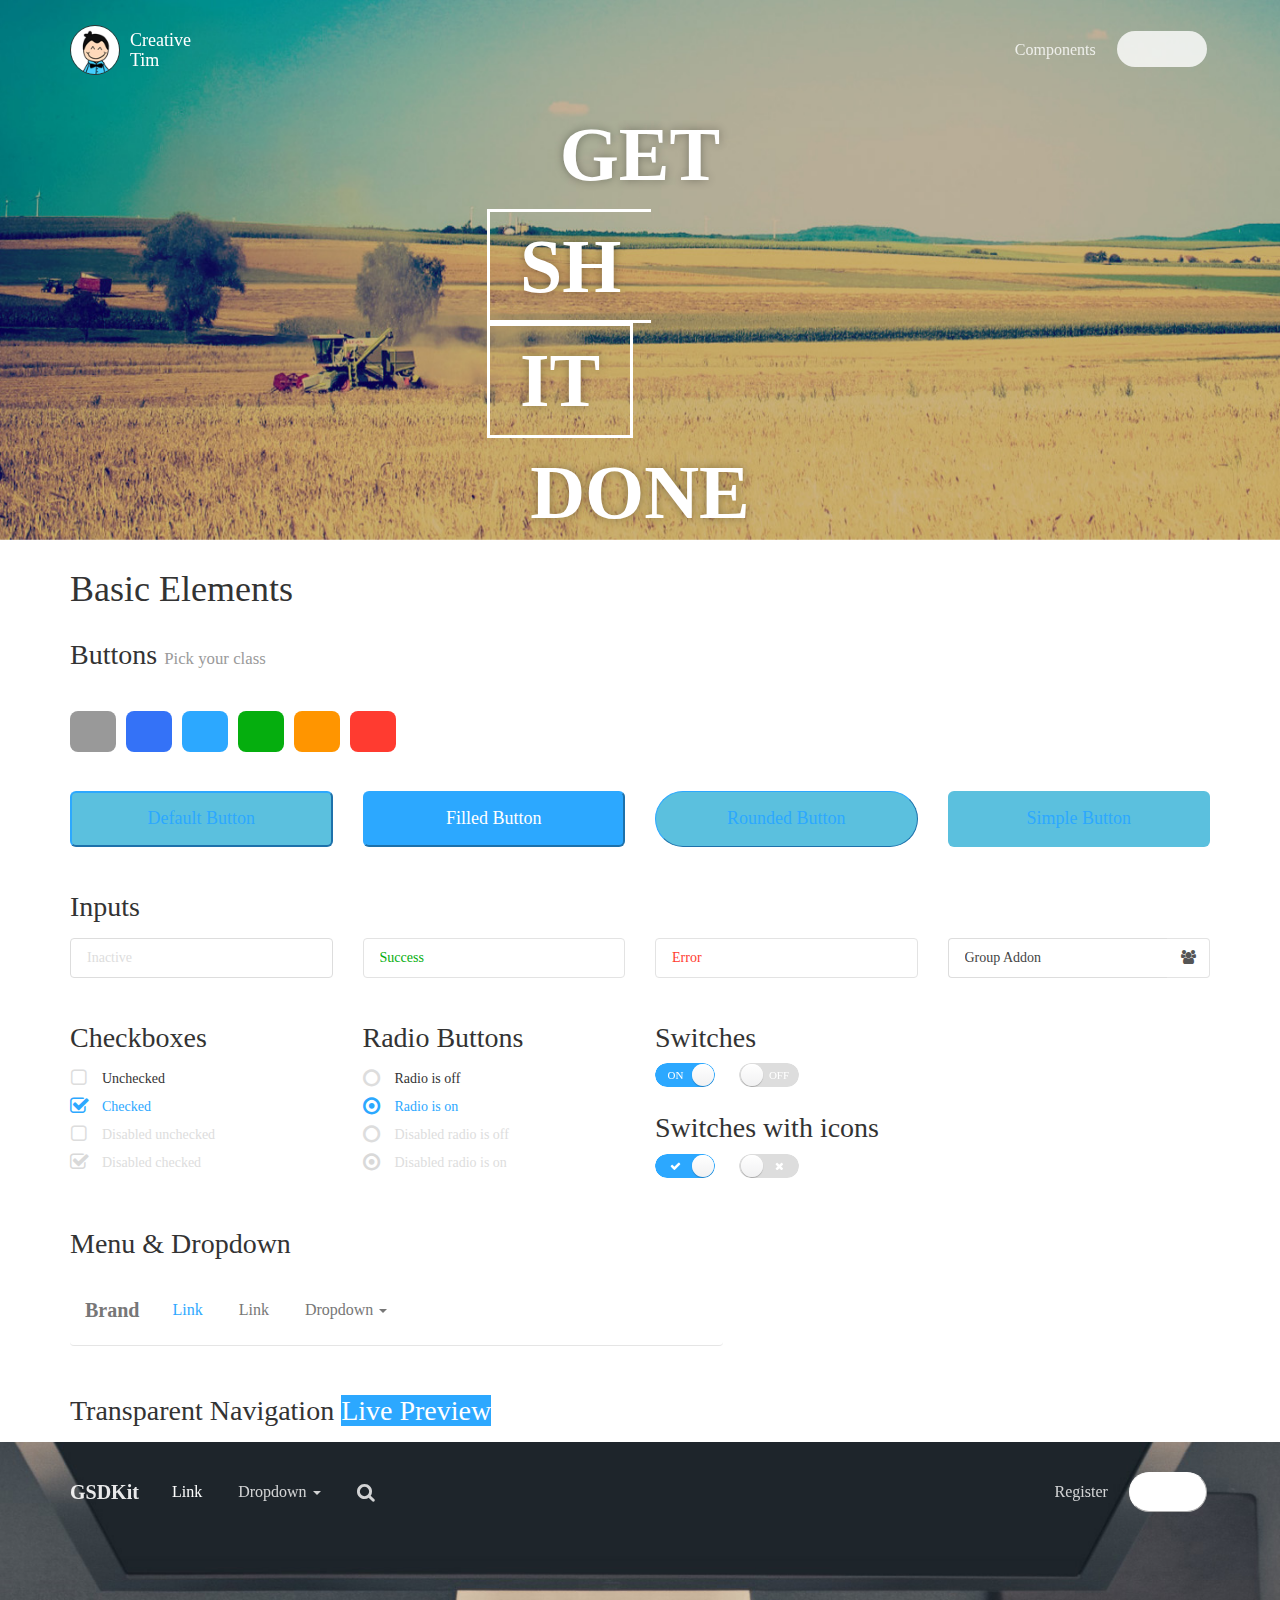
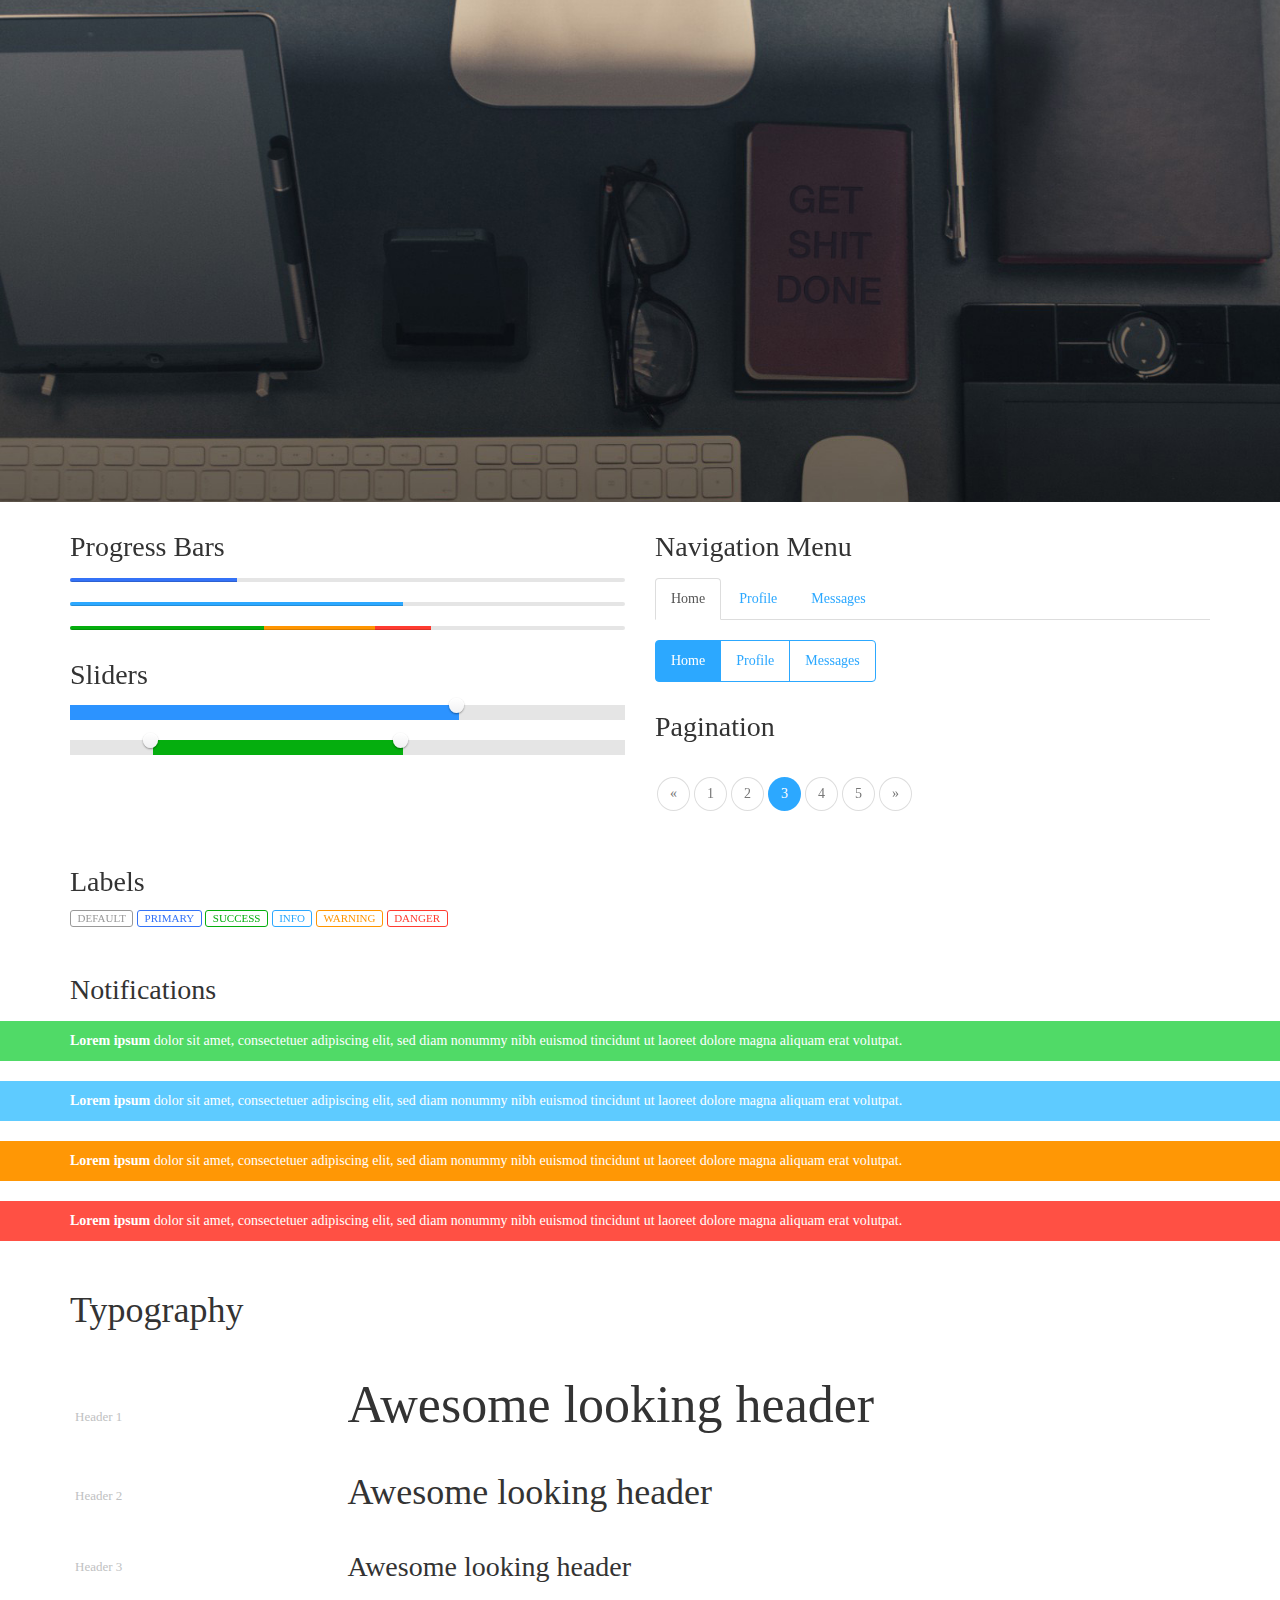
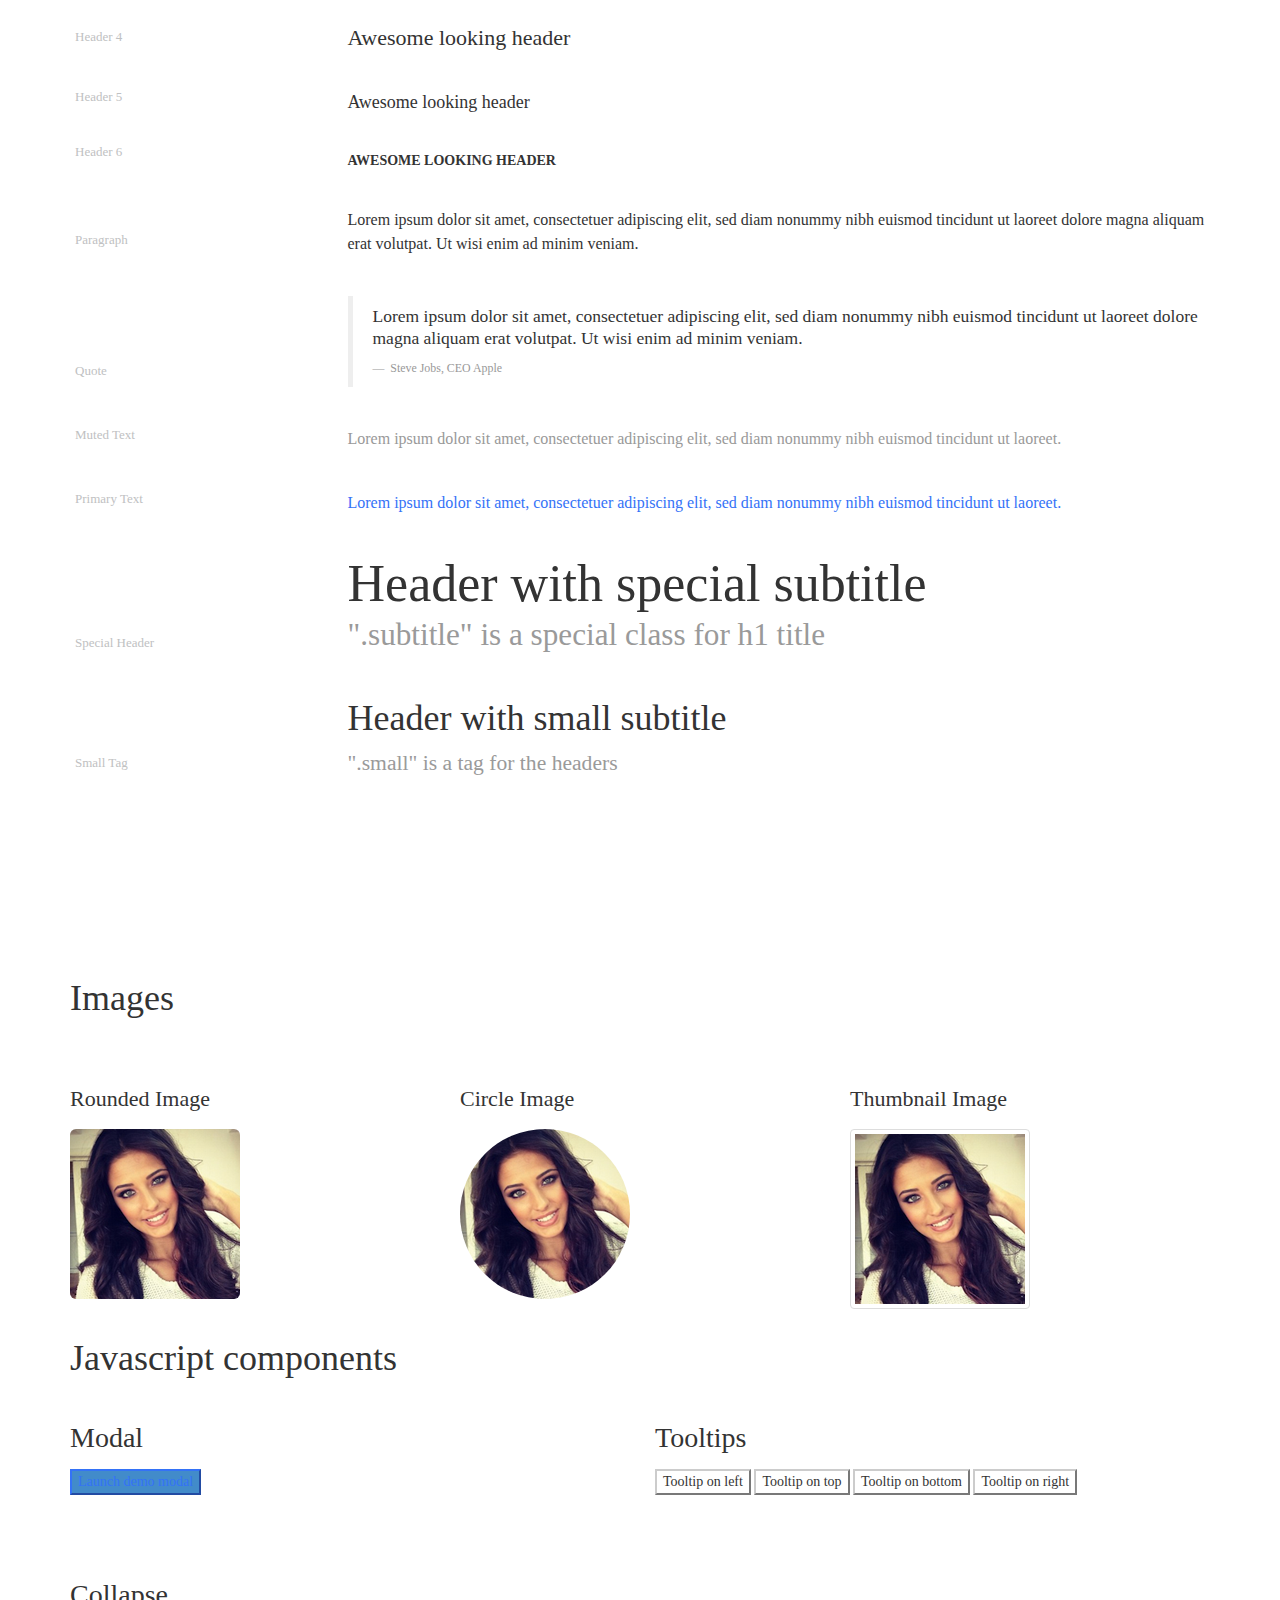
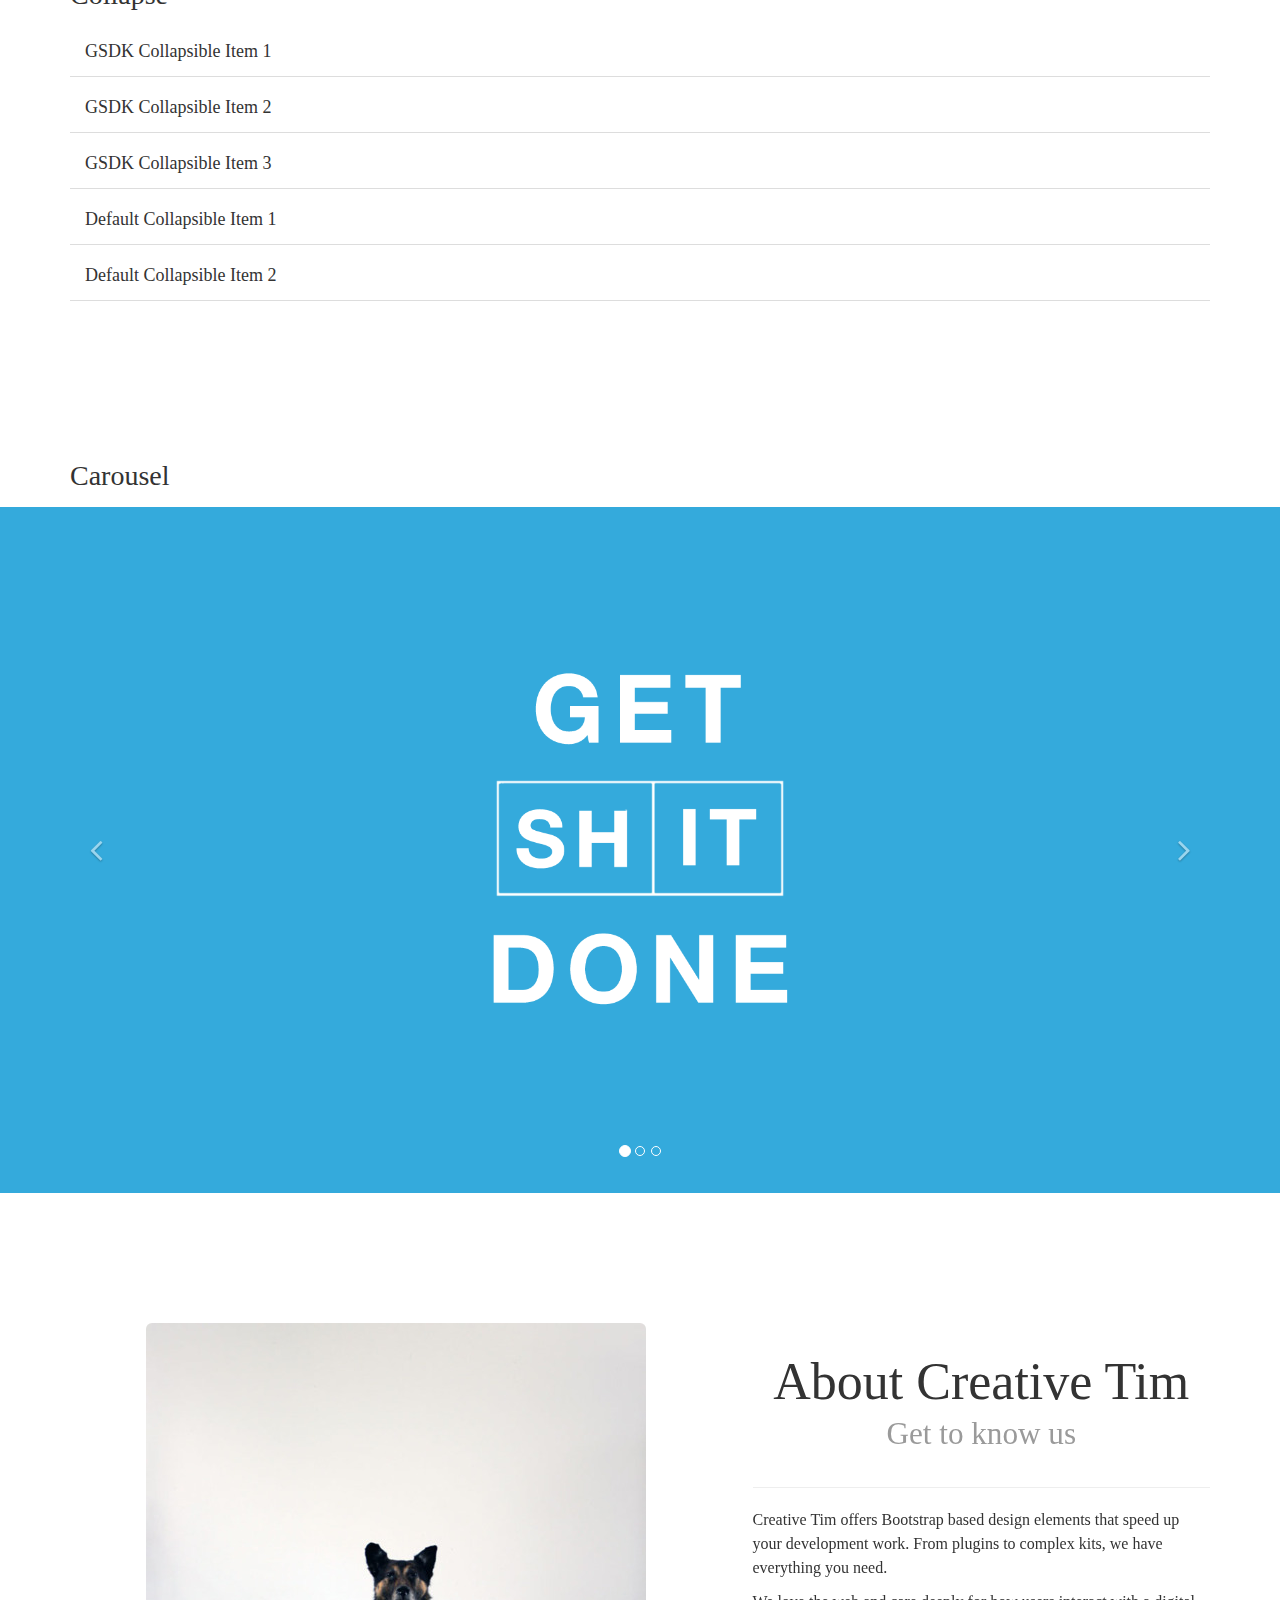
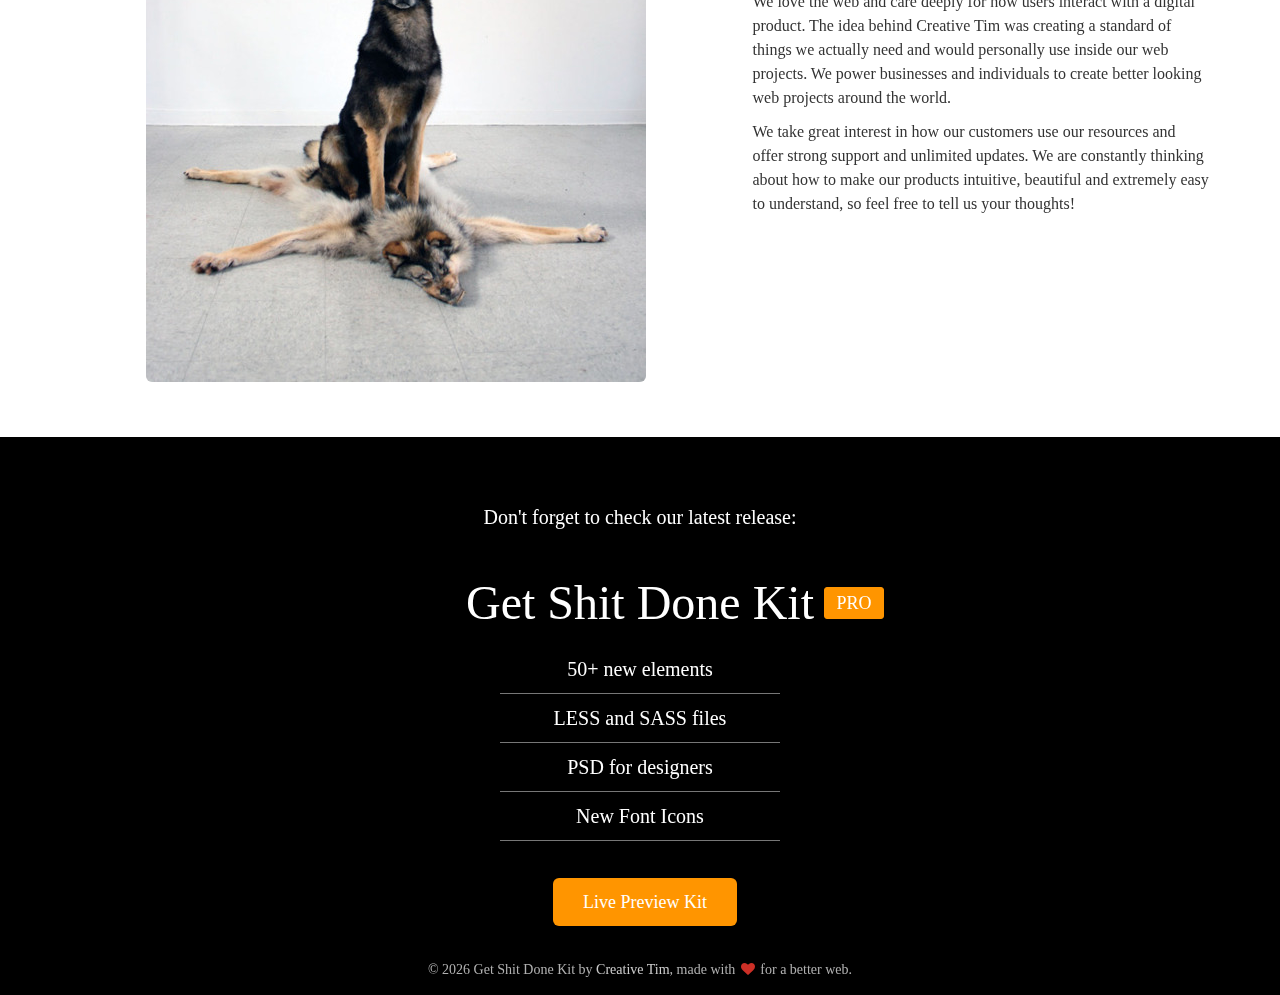
<file: library/index.html>
<!doctype html>
<html lang="en">
<head>
	<meta charset="utf-8" />
	<link rel="apple-touch-icon" sizes="76x76" href="assets/img/apple-icon.png">
	<link rel="icon" type="image/png" href="assets/img/favicon.png">	
	
	<meta http-equiv="X-UA-Compatible" content="IE=edge,chrome=1" />
	<title>Get Shit Done Kit by Creative Tim</title>

	<meta content='width=device-width, initial-scale=1.0, maximum-scale=1.0, user-scalable=0' name='viewport' />
    <meta name="viewport" content="width=device-width" />
	
    <link href="bootstrap3/css/bootstrap.css" rel="stylesheet" />
	<link href="assets/css/gsdk.css" rel="stylesheet" />  
    <link href="assets/css/demo.css" rel="stylesheet" /> 
    
    <!--     Font Awesome     -->
    <link href="bootstrap3/css/font-awesome.css" rel="stylesheet">
    <link href='http://fonts.googleapis.com/css?family=Grand+Hotel' rel='stylesheet' type='text/css'>
</head>
<body>
<div id="navbar-full">
    <div class="container">
        <nav class="navbar navbar-ct-blue navbar-transparent navbar-fixed-top" role="navigation">
          
          <div class="container">
            <!-- Brand and toggle get grouped for better mobile display -->
            <div class="navbar-header">
                <button type="button" class="navbar-toggle" data-toggle="collapse" data-target="#bs-example-navbar-collapse-1">
                    <span class="sr-only">Toggle navigation</span>
                    <span class="icon-bar"></span>
                    <span class="icon-bar"></span>
                    <span class="icon-bar"></span>
                </button>
                <a href="http://creative-tim.com">
                     <div class="logo-container">
                        <div class="logo">
                            <img src="assets/img/new_logo.png">
                        </div>
                        <div class="brand">
                            Creative Tim
                        </div>
                    </div>
                </a>
            </div>
        
            <!-- Collect the nav links, forms, and other content for toggling -->
            <div class="collapse navbar-collapse" id="bs-example-navbar-collapse-1">
              <ul class="nav navbar-nav navbar-right">
                    <li><a href="components.html">Components</a></li>
                    
                    <li><a href="http://www.creative-tim.com/product/get-shit-done-kit" class="btn btn-round btn-default">Download</a></li>
               </ul>
              
            </div><!-- /.navbar-collapse -->
          </div><!-- /.container-fluid -->
        </nav>
    </div><!--  end container-->
    
    <div class='blurred-container'>
        <div class="motto">
            <div>Get</div>
            <div class="border no-right-border">Sh</div><div class="border">it</div>
            <div>Done</div>
        </div>
        <div class="img-src" style="background-image: url('assets/img/cover_4.jpg')"></div>
        <div class='img-src blur' style="background-image: url('assets/img/cover_4_blur.jpg')"></div>
    </div>
    
</div>     
    


<div class="main">
    <div class="container tim-container">
       
        <div class="tim-title">
            <h2>Basic Elements</h2>
        </div>
        
        <div id="buttons">
                <div class="tim-title">
                    <h3>Buttons <small> Pick your class </small></h3>
                </div>
                
                <div class="row tim-row">
                    <div class="col-md-6">
                        <div class="pick-class">
                            <span class="pick-class-label label-default label-fill label-tooltip" data-toggle="tooltip" data-placement="top" title="Default" new-class="btn-default"> </span>
                            <span class="pick-class-label label-primary label-fill label-tooltip" data-toggle="tooltip" data-placement="top" title="Primary" new-class="btn-primary"> </span>
                            <span class="pick-class-label label-info label-fill label-tooltip" data-toggle="tooltip" data-placement="top" title="Info" new-class="btn-info"> </span>
                            <span class="pick-class-label label-success label-fill label-tooltip" data-toggle="tooltip" data-placement="top" title="Success" new-class="btn-success"> </span>
                            <span class="pick-class-label label-warning label-fill label-tooltip" data-toggle="tooltip" data-placement="top" title="Warning" new-class="btn-warning"> </span>
                            <span class="pick-class-label label-danger label-fill label-tooltip" data-toggle="tooltip" data-placement="top" title="Danger" new-class="btn-danger"> </span>
                        </div>
                    </div>
                </div>
                <div class="row tim-row" id="display-buttons" data-class="btn-info">
                    <div class="col-md-3 col-sm-6">
                        <button href="#fakelink" class="btn btn-block btn-lg btn-info">Default Button</button>
                    </div>
                    <div class="col-md-3 col-sm-6">
                        <button href="#fakelink" class="btn btn-block btn-lg btn-info btn-fill">Filled Button</button>
                    </div>
                    <div class="col-md-3 col-sm-6">
                        <button href="#fakelink" class="btn btn-block btn-lg btn-info btn-round">Rounded Button</button>
                    </div>
                    
                    <div class="col-md-3 col-sm-6">
                        <button href="#fakelink" class="btn btn-block btn-lg btn-info btn-simple">Simple Button</button>
                    </div>
                </div> <!-- end row -->               
        </div>
    <!-- end buttons div -->
    
        <div id="inputs">
            <div class="tim-title">
                <h3>Inputs</h3>
            </div>
            
             <div class="row">
                    <div class="col-sm-3">
                	<div class="form-group">
        	        	<input type="text" value="" placeholder="Inactive" class="form-control" />
                	</div>          
                </div>
                
                <div class="col-sm-3">
                  <div class="form-group has-success">
                    <input type="text" value="Success" class="form-control" />
                  </div>
                </div>
                
                <div class="col-sm-3">
                  <div class="form-group has-error has-feedback">
                    <input type="text" value="Error" class="form-control" />
                    <span class="glyphicon glyphicon-remove form-control-feedback"></span>
                  </div>
                </div>
    
                <div class="col-sm-3">
                	<div class="input-group">
                	<!-- 	   Since the css properties cannot check the previous sibling of an element and for the design consistency we recommend to use the "input-group-addon" after the "form-control" like in this example -->
                      <input type="text" value="Group Addon" class="form-control">
                      <span class="input-group-addon"><i class="fa fa-group"></i></span>
                    </div>       
                </div>
              </div> <!-- end row -->
            
            <div class="row">
                <div class="col-sm-3">
                    <div class="tim-title">
                        <h3>Checkboxes</h3>
                    </div>
                    
                      <label class="checkbox" for="checkbox1">
                        <input type="checkbox" value="" id="checkbox1" data-toggle="checkbox">
                        Unchecked
                      </label>
                      <label class="checkbox" for="checkbox2">
                        <input type="checkbox" value="" id="checkbox2" data-toggle="checkbox" checked>
                        Checked
                      </label>
                      <label class="checkbox" for="checkbox3">
                        <input type="checkbox" value="" id="checkbox3" data-toggle="checkbox" disabled>
                        Disabled unchecked
                      </label>
                      <label class="checkbox" for="checkbox4">
                        <input type="checkbox" value="" id="checkbox4" data-toggle="checkbox" disabled checked>
                        Disabled checked
                      </label>
                </div>
                
                <div class="col-sm-3">
                    <div class="tim-title">
                        <h3>Radio Buttons</h3>
                    </div>
                    
                       <label class="radio">
                        <input type="radio" name="optionsRadios" data-toggle="radio" id="optionsRadios1" value="option1">
                        <i></i>Radio is off
                      </label>
                      <label class="radio">
                        <input type="radio" name="optionsRadios" data-toggle="radio" id="optionsRadios2" value="option1" checked>
                        <i></i>Radio is on
                      </label>
            
                      <label class="radio">
                        <input type="radio" name="optionsRadiosDisabled" data-toggle="radio" id="optionsRadios3" value="option2" disabled>
                        <i></i>Disabled radio is off
                      </label>
                      <label class="radio">
                        <input type="radio" name="optionsRadiosDisabled" data-toggle="radio" id="optionsRadios4" value="option2" checked disabled>
                        <i></i>Disabled radio is on
                      </label>
                    
                </div>      
                
                <div class="col-sm-3">
                    <div class="tim-title">
                        <h3>Switches</h3>
                        <!--                    
                        
                        The colors for checkbox: ct-blue[default], ct-azure, ct-orange, ct-green, ct-red    
                        <input type="checkbox" checked data-toggle="switch" class="ct-red"/> 
                         
                         -->
                        <input type="checkbox" checked data-toggle="switch" class="ct-info"/>
                        <input type="checkbox" data-toggle="switch" />
                        <h3>Switches with icons</h3>
                        <div class="switch"
                          data-on-label="<i class='fa fa-check'></i>"
                          data-off-label="<i class='fa fa-times'></i>">
                          <input type="checkbox" checked/>
                        </div>
                        <div class="switch"
                          data-on-label="<i class='fa fa-check'></i>"
                          data-off-label="<i class='fa fa-times'></i>">
                          <input type="checkbox"/>
                        </div>
                    </div>
                </div> 
  
                <div class="col-sm-3">
                   
                </div>               
                    
            </div><!--  end row -->
    
        </div><!--  end inputs -->
        
        <div id="menu-dropdown">
            <div class="row">
                <div class="col-md-7">
                    <div class="tim-title">
                        <h3>Menu & Dropdown</h3>
                    </div>
                    
                    <div id="navbar">
                        <nav class="navbar navbar-default">
                          <div class="container-fluid">
                            <!-- Brand and toggle get grouped for better mobile display -->
                            <div class="navbar-header">
                              <button type="button" class="navbar-toggle" data-toggle="collapse" data-target="#bs-example-navbar-collapse-1">
                                <span class="sr-only">Toggle navigation</span>
                                <span class="icon-bar"></span>
                                <span class="icon-bar"></span>
                                <span class="icon-bar"></span>
                              </button>
                              <a class="navbar-brand" href="#gsdk">Brand</a>
                            </div>
                        
                            <!-- Collect the nav links, forms, and other content for toggling -->
                            <div class="collapse navbar-collapse" id="bs-example-navbar-collapse-1">
                              <ul class="nav navbar-nav">
                                <li class="active"><a href="#gsdk">Link</a></li>
                                <li><a href="#gsdk">Link</a></li>
                                <li class="dropdown">
                                  <a href="#gsdk" class="dropdown-toggle" data-toggle="dropdown">Dropdown <b class="caret"></b></a>
                                  <ul class="dropdown-menu">
                                    <li><a href="#gsdk">Action</a></li>
                                    <li><a href="#gsdk">Another action</a></li>
                                    <li><a href="#gsdk">Something else here</a></li>
                                    <li class="divider"></li>
                                    <li><a href="#gsdk">Separated link</a></li>
                                    <li class="divider"></li>
                                    <li><a href="#gsdk">One more separated link</a></li>
                                  </ul>
                                </li>
                              </ul>
                            </div><!-- /.navbar-collapse -->
                          </div><!-- /.container-fluid -->
                        </nav>
                    
                    </div><!--  end navbar -->
                    
                </div>
                
            </div> <!-- end row -->
        </div> <!-- end menu-dropdown -->
        <div class="tim-title">
        <h3>Transparent Navigation
             <a href="navbar-transparent.html" target="_blank" class="btn btn-info btn-fill">Live Preview</a>
        </h3>


    </div>
    </div>
</div>
 <div id="navbar-full">
    <div id="navbar">
    <div class="navigation-example">
         <nav class="navbar navbar-default navbar-transparent" role="navigation-demo">
          <div class="container">
            <!-- Brand and toggle get grouped for better mobile display -->
            <div class="navbar-header">
              <button type="button" class="navbar-toggle" data-toggle="collapse" data-target="#navigation-example-2">
                <span class="sr-only">Toggle navigation</span>
                <span class="icon-bar"></span>
                <span class="icon-bar"></span>
                <span class="icon-bar"></span>
              </button>
              <a class="navbar-brand" href="#gsdk">GSDKit</a>
            </div>
        
        <!-- Collect the nav links, forms, and other content for toggling -->
            <div class="collapse navbar-collapse" id="navigation-example-2">
              <ul class="nav navbar-nav">
                <li class="active"><a href="#gsdk">Link</a></li>
                <li class="dropdown">
                      <a href="#gsdk" class="dropdown-toggle" data-toggle="dropdown">Dropdown <b class="caret"></b></a>
                      <ul class="dropdown-menu">
                        <li><a href="#gsdk">Action</a></li>
                        <li><a href="#gsdk">Another action</a></li>
                        <li><a href="#gsdk">Something</a></li>
                        <li><a href="#gsdk">Another action</a></li>
                        <li><a href="#gsdk">Something</a></li>
                        <li class="divider"></li>
                        <li><a href="#gsdk">Separated link</a></li>
                      </ul>
                </li>
                <li>
                    <a href="javascript:void(0);" data-toggle="search" class="hidden-xs"><i class="fa fa-search"></i></a>
                </li>
              </ul>
               <form class="navbar-form navbar-left navbar-search-form" role="search">                  
                 <div class="form-group">
                      <input type="text" value="" class="form-control" placeholder="Search...">
                 </div> 
              </form>
              <ul class="nav navbar-nav navbar-right">
                    <li><a href="#gsdk">Register</a></li>
                    
                    <li><button href="#gsdk" class="btn btn-round btn-default">Sign in</button></li>
               </ul>
              
            </div><!-- /.navbar-collapse -->

          </div><!-- /.container-fluid -->
        </nav>        
            <div class="img-src" style="background-image: url('assets/img/bg.jpg')"></div>
        </div>
    </div><!--  end navbar -->

</div> <!-- end menu-dropdown -->

<div class="main">
    <div class="container tim-container">
         <div id="sliders-navigation">
            <div class="row">
                <div class="col-md-6 ">
                    <div class="tim-title">
                        <h3>Progress Bars</h3>
                    </div>
                    <div class="progress">
                      <div class="progress-bar" role="progressbar" aria-valuenow="60" aria-valuemin="0" aria-valuemax="100" style="width: 30%;">
                        <span class="sr-only">60% Complete</span>
                      </div>
                    </div>
                    <div class="progress">
                      <div class="progress-bar progress-bar-info" role="progressbar" aria-valuenow="60" aria-valuemin="0" aria-valuemax="100" style="width: 60%;">
                        <span class="sr-only">60% Complete</span>
                      </div>
                    </div>
                    <div class="progress">
                      <div class="progress-bar progress-bar-success" style="width: 35%">
                        <span class="sr-only">35% Complete (success)</span>
                      </div>
                      <div class="progress-bar progress-bar-warning" style="width: 20%">
                        <span class="sr-only">20% Complete (warning)</span>
                      </div>
                      <div class="progress-bar progress-bar-danger" style="width: 10%">
                        <span class="sr-only">10% Complete (danger)</span>
                      </div>
                    </div>
                    <div class="tim-title">
                        <h3>Sliders</h3>
                    </div>
                    <div id="slider-default" class="slider-info"></div>
                    <br>
                    <div id="slider-range" class="slider-success"></div>
                    
                </div>
                
                <div class="col-md-6">
                     <div class="tim-title">
                        <h3>Navigation Menu</h3>
                    </div>    
                    
                    <ul class="nav nav-tabs">
                      <li class="active"><a href="#Bla">Home</a></li>
                      <li><a href="#nice">Profile</a></li>
                      <li><a href="#best">Messages</a></li>
                      
                    </ul>
                    <br />
                    <ul class="nav nav-pills">
                     <!--  color-classes: "ct-blue", "ct-azure", "ct-orange", "ct-red", "ct-green"
                           special-classes: "no-border"        
                     -->
                      <li class="active"><a href="#gsdk">Home</a></li>
                      <li><a href="#gsdk"> Profile</a></li>
                      <li><a href="#gsdk">Messages</a></li>
                    </ul>
                    
                    <div class="tim-title">
                        <h3>Pagination</h3>
                    </div>  
                    <ul class="pagination"> 
                     <!--   color-classes: "ct-blue", "ct-azure", "ct-orange", "ct-red", "ct-green"
                            special-classes: "no-border"        
                     -->
                      <li><a href="#gsdk">&laquo;</a></li>
                      <li><a href="#gsdk">1</a></li>
                      <li><a href="#gsdk">2</a></li>
                      <li class="active"><a href="#gsdk">3</a></li>
                      <li><a href="#gsdk">4</a></li>
                      <li><a href="#gsdk">5</a></li>
                      <li><a href="#gsdk">&raquo;</a></li>
                    </ul>      
                </div>
            </div>
        </div><!--  end sliders-navigation -->
        
        
        <div id="labels-badges">
            <div class="row">
                <div class="col-md-6">
                    <div class="tim-title">
                        <h3>Labels</h3>
                        <span class="label label-default">Default</span>
                        <span class="label label-primary">Primary</span>
                        <span class="label label-success">Success</span>
                        <span class="label label-info">Info</span>
                        <span class="label label-warning">Warning</span>
                        <span class="label label-danger">Danger</span>
                    </div>
                </div>
                <div class="col-md-6">
                </div>
            </div> <!-- end row -->
        </div> <!-- end labels-badges -->
        <div class="tim-title">
            <h3>Notifications</h3>
        </div> 
    </div>
</div>

<div id="notifications">
<!--            De scris la tutorial sa bage in container  -->
    <div class="alert alert-success">
        <div class="container">
        <b>Lorem ipsum</b> dolor sit amet, consectetuer adipiscing elit, sed diam nonummy nibh euismod tincidunt ut laoreet dolore magna aliquam erat volutpat.
        </div>
    </div>
    <div class="alert alert-info">
        <div class="container">
        <b>Lorem ipsum</b> dolor sit amet, consectetuer adipiscing elit, sed diam nonummy nibh euismod tincidunt ut laoreet dolore magna aliquam erat volutpat.
        </div>
    </div>
    <div class="alert alert-warning">
         <div class="container">
             <b>Lorem ipsum</b> dolor sit amet, consectetuer adipiscing elit, sed diam nonummy nibh euismod tincidunt ut laoreet dolore magna aliquam erat volutpat.
        </div>
    </div>
    <div class="alert alert-danger">
         <div class="container">
             <b>Lorem ipsum</b> dolor sit amet, consectetuer adipiscing elit, sed diam nonummy nibh euismod tincidunt ut laoreet dolore magna aliquam erat volutpat.
        </div>
    </div>
    <div class="clearfix"></div>
</div><!--  end notifications -->    
        
<div class="main">
    <div class="container tim-container">
        <div class="tim-title">
            <h2>Typography</h2>
        </div>   
        <div id="typography">
            <div class="row">
                <div class="tim-typo">
                    <h1><span class="tim-note">Header 1</span>Awesome looking header </h1>
                </div>
                <div class="tim-typo">
                    <h2><span class="tim-note">Header 2</span>Awesome looking header</h2>
                </div>
                <div class="tim-typo">
                    <h3><span class="tim-note">Header 3</span>Awesome looking header</h3>
                </div>
                <div class="tim-typo">
                    <h4><span class="tim-note">Header 4</span>Awesome looking header</h4>
                </div>
                <div class="tim-typo">
                    <h5><span class="tim-note">Header 5</span>Awesome looking header</h5>
                </div>
                 <div class="tim-typo">
                    <h6><span class="tim-note">Header 6</span>Awesome looking header</h6>
                </div>
                <div class="tim-typo">
                    <p><span class="tim-note">Paragraph</span>            Lorem ipsum dolor sit amet, consectetuer adipiscing elit, sed diam nonummy nibh euismod tincidunt ut laoreet dolore magna aliquam erat volutpat. Ut wisi enim ad minim veniam.</p>
                </div>
                <div class="tim-typo">
                    <span class="tim-note">Quote</span>      
                    <blockquote> 
                     <p>
                     Lorem ipsum dolor sit amet, consectetuer adipiscing elit, sed diam nonummy nibh euismod tincidunt ut laoreet dolore magna aliquam erat volutpat. Ut wisi enim ad minim veniam.
                     </p>
                     <small>
                     Steve Jobs, CEO Apple
                     </small>
                    </blockquote>
                </div>
                
                <div class="tim-typo">
                    <span class="tim-note">Muted Text</span>
                    <p class="text-muted">            
                    Lorem ipsum dolor sit amet, consectetuer adipiscing elit, sed diam nonummy nibh euismod tincidunt ut laoreet.
                    </p>
                </div> 
                <div class="tim-typo">
                    <!-- 
                    
                     there are also "text-info", "text-success", "text-warning", "text-warning" clases for the text 
                     
                     -->
                    <span class="tim-note">Primary Text</span>
                    <p class="text-primary">            
                    Lorem ipsum dolor sit amet, consectetuer adipiscing elit, sed diam nonummy nibh euismod tincidunt ut laoreet.
                    </p>
                </div> 
                <div class="tim-typo">
                    <h1><span class="tim-note">Special Header</span>Header with special subtitle <small class="subtitle">".subtitle" is a special class for h1 title</small> </h1>
                </div>
                <div class="tim-typo">
                    <h2><span class="tim-note">Small Tag</span>Header with small subtitle <br><small>".small" is a tag for the headers</small> </h2>
                </div>                                  
            </div>
        </div> 
        <!--   end typography -->
        <div class="space"></div>
        <div id="images">
             <div class="tim-title">
                <h2>Images</h2>
            </div>
            <br>
            <div class="row">
                <div class="col-md-4 col-sm-6">
                    <h4>Rounded Image</h4>
                    <img src="assets/img/mockup.png" alt="Rounded Image" class="img-rounded">
                    
                </div>
                <div class="col-md-4 col-sm-6">
                    <h4>Circle Image</h4>
                    <img src="assets/img/mockup.png" alt="Circle Image" class="img-circle">
                   
                </div>
                <div class="col-md-4 col-sm-6">
                    <h4>Thumbnail Image</h4>
                    <img src="assets/img/mockup.png" alt="Thumbnail Image" class="img-thumbnail">
                    
                </div>
            </div>
            <div class="row">
            
            </div>
        </div>  
    <!--   end images -->
        
        <div class="tim-title">
            <h2>Javascript components</h2>
        </div>
        
        <div class="row">
            <div class="col-md-6">
                <div class="tim-title">
                    <h3>Modal</h3>
                </div>
                
                <!-- Button trigger modal -->
                <button class="btn btn-primary" data-toggle="modal" data-target="#myModal">
                  Launch demo modal
                </button>
                
                <!-- Modal -->
                <div class="modal fade" id="myModal" tabindex="-1" role="dialog" aria-labelledby="myModalLabel" aria-hidden="true">
                  <div class="modal-dialog">
                    <div class="modal-content">
                      <div class="modal-header">
                        <button type="button" class="close" data-dismiss="modal" aria-hidden="true">&times;</button>
                        <h4 class="modal-title" id="myModalLabel">Modal title</h4>
                      </div>
                      <div class="modal-body">
                        ...
                      </div>
                      <div class="modal-footer">
                        <button type="button" class="btn btn-default btn-simple" data-dismiss="modal">Close</button>
                        <div class="divider"></div>
                        <button type="button" class="btn btn-info btn-simple">Save</button>
                      </div>
                    </div>
                  </div>
                </div>
                
                
            </div>
            
         <!--    end modal -->
            
            <div class="col-md-6">
                <div id="tooltips">
                    <div class="tim-title">
                        <h3>Tooltips</h3>
                    </div>
                    <button type="button" class="btn btn-default btn-tooltip" data-toggle="tooltip" data-placement="left" title="Tooltip on left">Tooltip on left</button>
        
        <button type="button" class="btn btn-default btn-tooltip" data-toggle="tooltip" data-placement="top" title="Tooltip on top">Tooltip on top</button>
        
        <button type="button" class="btn btn-default btn-tooltip" data-toggle="tooltip" data-placement="bottom" title="Tooltip on bottom">Tooltip on bottom</button>
        
        <button type="button" class="btn btn-default btn-tooltip" data-toggle="tooltip" data-placement="right" title="Tooltip on right">Tooltip on right</button>
                </div>
            </div>
            <div class="clearfix"></div><br><br>
        <!--     end tooltips -->
            
        </div><!--  end row -->
    
        <div class="tim-title">
            <h3>Collapse</h3>
        </div>
        <div id="acordeon">
            
            <div class="panel-group" id="accordion">
              <div class="panel panel-default">
                <div class="panel-heading">
                  <h4 class="panel-title">
                    <a data-target="#collapseOne" href="#collapseOne" data-toggle="gsdk-collapse">
                      GSDK Collapsible Item 1
                    </a>
                  </h4>
                </div>
                <div id="collapseOne" class="panel-collapse collapse">
                  <div class="panel-body">
                    Anim pariatur cliche reprehenderit, enim eiusmod high life accusamus terry richardson ad squid. 3 wolf moon officia aute, non cupidatat skateboard dolor brunch. Food truck quinoa nesciunt laborum eiusmod. Brunch 3 wolf moon tempor, sunt aliqua put a bird on it squid single-origin coffee nulla assumenda shoreditch et. Nihil anim keffiyeh helvetica, craft beer labore wes anderson cred nesciunt sapiente ea proident. Ad vegan excepteur butcher vice lomo. Leggings occaecat craft beer farm-to-table, raw denim aesthetic synth nesciunt you probably haven't heard of them accusamus labore sustainable VHS.
                  </div>
                </div>
              </div>
              <div class="panel panel-default">
                <div class="panel-heading">
                  <h4 class="panel-title">
                    <a data-target="#collapseTwo" href="#collapseTwo" data-toggle="gsdk-collapse">
                      GSDK Collapsible Item 2
                    </a>
                  </h4>
                </div>
                <div id="collapseTwo" class="panel-collapse collapse">
                  <div class="panel-body">
                    Anim pariatur cliche reprehenderit, enim eiusmod high life accusamus terry richardson ad squid. 3 wolf moon officia aute, non cupidatat skateboard dolor brunch. Food truck quinoa nesciunt laborum eiusmod. Brunch 3 wolf moon tempor, sunt aliqua put a bird on it squid single-origin coffee nulla assumenda shoreditch et. Nihil anim keffiyeh helvetica, craft beer labore wes anderson cred nesciunt sapiente ea proident. Ad vegan excepteur butcher vice lomo. Leggings occaecat craft beer farm-to-table, raw denim aesthetic synth nesciunt you probably haven't heard of them accusamus labore sustainable VHS.
                  </div>
                </div>
              </div>
              <div class="panel panel-default">
                <div class="panel-heading">
                  <h4 class="panel-title">
                    <a data-target="#collapseThree" href="#collapseTwo" data-toggle="gsdk-collapse">
                      GSDK Collapsible Item 3
                    </a>
                  </h4>
                </div>
                <div id="collapseThree" class="panel-collapse collapse">
                  <div class="panel-body">
                    Anim pariatur cliche reprehenderit, enim eiusmod high life accusamus terry richardson ad squid. 3 wolf moon officia aute, non cupidatat skateboard dolor brunch. Food truck quinoa nesciunt laborum eiusmod. Brunch 3 wolf moon tempor, sunt aliqua put a bird on it squid single-origin coffee nulla assumenda shoreditch et. Nihil anim keffiyeh helvetica, craft beer labore wes anderson cred nesciunt sapiente ea proident. Ad vegan excepteur butcher vice lomo. Leggings occaecat craft beer farm-to-table, raw denim aesthetic synth nesciunt you probably haven't heard of them accusamus labore sustainable VHS.
                  </div>
                </div>
              </div>
              <div class="panel panel-default">
                <div class="panel-heading">
                  <h4 class="panel-title">
                    <a data-toggle="collapse" href="#collapseFour">
                      Default Collapsible Item 1
                    </a>
                  </h4>
                </div>
                <div id="collapseFour" class="panel-collapse collapse">
                  <div class="panel-body">
                    Anim pariatur cliche reprehenderit, enim eiusmod high life accusamus terry richardson ad squid. 3 wolf moon officia aute, non cupidatat skateboard dolor brunch. Food truck quinoa nesciunt laborum eiusmod. Brunch 3 wolf moon tempor, sunt aliqua put a bird on it squid single-origin coffee nulla assumenda shoreditch et. Nihil anim keffiyeh helvetica, craft beer labore wes anderson cred nesciunt sapiente ea proident. Ad vegan excepteur butcher vice lomo. Leggings occaecat craft beer farm-to-table, raw denim aesthetic synth nesciunt you probably haven't heard of them accusamus labore sustainable VHS.
                  </div>
                </div>
              </div>
              <div class="panel panel-default">
                <div class="panel-heading">
                  <h4 class="panel-title">
                    <a data-toggle="collapse" href="#collapseFive">
                      Default Collapsible Item 2
                    </a>
                  </h4>
                </div>
                <div id="collapseFive" class="panel-collapse collapse">
                  <div class="panel-body">
                    Anim pariatur cliche reprehenderit, enim eiusmod high life accusamus terry richardson ad squid. 3 wolf moon officia aute, non cupidatat skateboard dolor brunch. Food truck quinoa nesciunt laborum eiusmod. Brunch 3 wolf moon tempor, sunt aliqua put a bird on it squid single-origin coffee nulla assumenda shoreditch et. Nihil anim keffiyeh helvetica, craft beer labore wes anderson cred nesciunt sapiente ea proident. Ad vegan excepteur butcher vice lomo. Leggings occaecat craft beer farm-to-table, raw denim aesthetic synth nesciunt you probably haven't heard of them accusamus labore sustainable VHS.
                  </div>
                </div>
              </div>
            </div>
            
        </div><!--  end acordeon -->
        
        <div class="space"></div>
        <div class="tim-title">
            <h3>Carousel</h3>
        </div>
    </div>
</div>
<div id="carousel">
    <!--    
            IMPORTANT - This carousel can have a special class for a smooth transition "gsdk-transition". Since javascript cannot be overwritten, if you want to use it, you can use the bootstrap.js or bootstrap.min.js from the GSDKit or you can open your bootstrap.js file, search for "emulateTransitionEnd(600)" and change it with "emulateTransitionEnd(1200)"     
            
    -->
    <div id="carousel-example-generic" class="carousel slide" data-ride="carousel">
      <!-- Indicators -->
      <ol class="carousel-indicators">
        <li data-target="#carousel-example-generic" data-slide-to="0" class="active"></li>
        <li data-target="#carousel-example-generic" data-slide-to="1"></li>
        <li data-target="#carousel-example-generic" data-slide-to="2"></li>
      </ol>
    
      <!-- Wrapper for slides -->
      <div class="carousel-inner">
        <div class="item active">
          <img src="assets/img/carousel_blue.png" alt="Awesome Image">
        </div>
        <div class="item">
          <img src="assets/img/carousel_green.png" alt="Awesome Image">
        </div>
        <div class="item">
          <img src="assets/img/carousel_red.png" alt="Awesome Image">
        </div>
      </div>
    
      <!-- Controls -->
      <a class="left carousel-control" href="#carousel-example-generic" data-slide="prev">
        <span class="fa fa-angle-left"></span>
      </a>
      <a class="right carousel-control" href="#carousel-example-generic" data-slide="next">
        <span class="fa fa-angle-right"></span>
      </a>
    </div>
</div> <!-- end carousel -->
<div class="main">
    <div class="container tim-container">
        <div id="extras">
            <div class="space"></div>
            <div class="row">
                <div class="col-md-7 col-md-offset-0 col-sm-10 col-sm-offset-1">
                    <div class="text-center">
                        <img src="assets/img/dulau.jpg" alt="Rounded Image" class="img-rounded img-responsive img-dog">
                    </div>
                </div>
                <div class="col-md-5 col-sm-12">
                                <h1 class="text-center">About Creative Tim
                                
                                <small class="subtitle">Get to know us</small></h1>
                                <hr>
                                <p>
                                Creative Tim offers Bootstrap based design elements that speed up your development work. From plugins to complex kits, we have everything you need. 
                                </p>
                                <p>
                                    We love the web and care deeply for how users interact with a digital product. The idea behind Creative Tim was creating a standard of things we actually need and would personally use inside our web projects. We power businesses and individuals to create better looking web projects around the world.
                                </p>
                                <p>
                                We take great interest in how our customers use our resources and offer strong support and unlimited updates. We are constantly thinking about how to make our products intuitive, beautiful and extremely easy to understand, so feel free to tell us your thoughts!                                   
                                </p>

                </div>
            </div>
        </div>
    <!--     end extras -->    
    </div>
<!-- end container -->
<div class="space-30"></div>
</div>


<!-- end main -->

<div class="parallax-pro">
    <div class="img-src" style="background-image: url('http://get-shit-done-pro.herokuapp.com/assets/img/bg6.jpg');"></div>
    <div class="container">
        <div class="row">
            <div class="col-md-12 text-center">
                <h1>
                    <small>
                       Don't forget to check our latest release:<a>
                    </small>
                </h1>
            </div>
            <div class="col-md-6 col-md-offset-3 col-md-12 text-center">
                <h1 class="hello text-center">
                   <a href="http://gsdk.creative-tim.com">Get Shit Done Kit <span class="label label-warning"> Pro</span></a>
                   <small>
                    <ul class="list-unstyled">
                        <li>50+ new elements</li>
                        <li>LESS and SASS files</li>
                        <li>PSD for designers</li>
                        <li>New Font Icons </li>
                    </ul>
                    </small>
                </h1>
                 <div class="actions">
                     <a class="btn btn-lg btn-warning btn-fill" href="http://gsdk.creative-tim.com/?ref=get-shit-done">Live Preview Kit</a>
                </div>
            </div>
        </div>
        <div class="space-30"></div>
        <div class="row">
             <div class="col-md-12 text-center">
                <div class="credits">
                    &copy; <script>document.write(new Date().getFullYear())</script> Get Shit Done Kit by <a href="http://creative-tim.com"> Creative Tim</a>, made with <i class="fa fa-heart heart" alt="love"></i> for a better web.
                </div>
            </div>
        </div>
    </div>

</div>

</body>

    <script src="jquery/jquery-1.10.2.js" type="text/javascript"></script>
	<script src="assets/js/jquery-ui-1.10.4.custom.min.js" type="text/javascript"></script>

	<script src="bootstrap3/js/bootstrap.js" type="text/javascript"></script>
	<script src="assets/js/gsdk-checkbox.js"></script>
	<script src="assets/js/gsdk-radio.js"></script>
	<script src="assets/js/gsdk-bootstrapswitch.js"></script>
	<script src="assets/js/get-shit-done.js"></script>
    <script src="assets/js/custom.js"></script>

<script type="text/javascript">
         
    $('.btn-tooltip').tooltip();
    $('.label-tooltip').tooltip();
    $('.pick-class-label').click(function(){
        var new_class = $(this).attr('new-class');  
        var old_class = $('#display-buttons').attr('data-class');
        var display_div = $('#display-buttons');
        if(display_div.length) {
        var display_buttons = display_div.find('.btn');
        display_buttons.removeClass(old_class);
        display_buttons.addClass(new_class);
        display_div.attr('data-class', new_class);
        }
    });
    $( "#slider-range" ).slider({
		range: true,
		min: 0,
		max: 500,
		values: [ 75, 300 ],
	});
	$( "#slider-default" ).slider({
			value: 70,
			orientation: "horizontal",
			range: "min",
			animate: true
	});
	$('.carousel').carousel({
      interval: 4000
    });
      
    
</script>
</html>
</file>
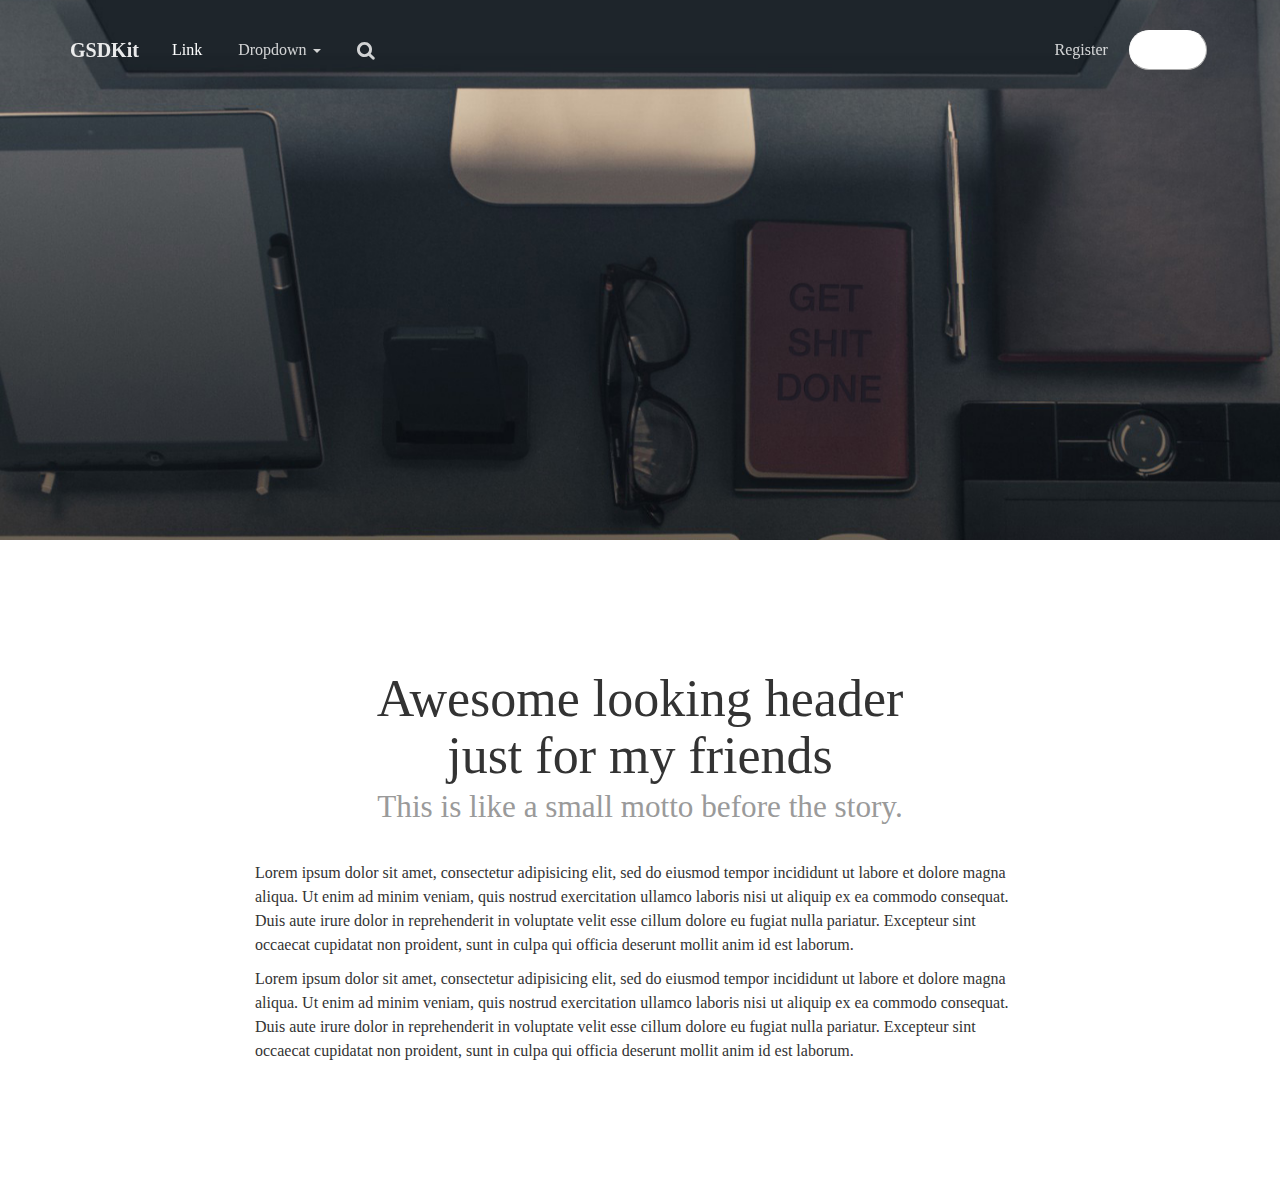
<file: library/navbar-transparent.html>
<!doctype html>
<html lang="en">
<head>
	<meta charset="utf-8" />
	<link rel="apple-touch-icon" sizes="76x76" href="assets/img/apple-icon.png">
	<link rel="icon" type="image/png" href="assets/img/favicon.png">	
	
	<meta http-equiv="X-UA-Compatible" content="IE=edge,chrome=1" />
	<title>Get Shit Done Kit by Creative Tim</title>

	<meta content='width=device-width, initial-scale=1.0, maximum-scale=1.0, user-scalable=0' name='viewport' />
    <meta name="viewport" content="width=device-width" />
	
    <link href="bootstrap3/css/bootstrap.css" rel="stylesheet" />
    <link href="bootstrap3/css/font-awesome.css" rel="stylesheet" />
    
	<link href="assets/css/gsdk.css" rel="stylesheet" />   
    <link href="assets/css/demo.css" rel="stylesheet" /> 

    <!--     Font Awesome     -->
    <link href="http://netdna.bootstrapcdn.com/font-awesome/4.0.3/css/font-awesome.css" rel="stylesheet">
    <link href='http://fonts.googleapis.com/css?family=Grand+Hotel' rel='stylesheet' type='text/css'>
  
</head>

<body>
 <div id="navbar-full">
    <div id="navbar">
    <!--    
        navbar-default can be changed with navbar-ct-blue navbar-ct-azzure navbar-ct-red navbar-ct-green navbar-ct-orange  
        -->
        <nav class="navbar navbar-ct-blue navbar-transparent navbar-fixed-top" role="navigation">
          <div class="alert alert-success hidden">
            <div class="container">
                <b>Lorem ipsum</b> dolor sit amet, consectetuer adipiscing elit, sed diam nonummy nibh euismod tincidunt ut laoreet dolore magna aliquam erat volutpat.
            </div>
          </div>
          
          <div class="container">
            <!-- Brand and toggle get grouped for better mobile display -->
            <div class="navbar-header">
              <button type="button" class="navbar-toggle" data-toggle="collapse" data-target="#bs-example-navbar-collapse-1">
                <span class="sr-only">Toggle navigation</span>
                <span class="icon-bar"></span>
                <span class="icon-bar"></span>
                <span class="icon-bar"></span>
              </button>
              <a class="navbar-brand" href="#gsdk">GSDKit</a>
            </div>
        
            <!-- Collect the nav links, forms, and other content for toggling -->
            <div class="collapse navbar-collapse" id="bs-example-navbar-collapse-1">
              <ul class="nav navbar-nav">
                <li class="active"><a href="#gsdk">Link</a></li>
                <li class="dropdown">
                      <a href="#gsdk" class="dropdown-toggle" data-toggle="dropdown">Dropdown <b class="caret"></b></a>
                      <ul class="dropdown-menu">
                        <li><a href="#gsdk">Action</a></li>
                        <li><a href="#gsdk">Another action</a></li>
                        <li><a href="#gsdk">Something</a></li>
                        <li><a href="#gsdk">Another action</a></li>
                        <li><a href="#gsdk">Something</a></li>
                        <li class="divider"></li>
                        <li><a href="#gsdk">Separated link</a></li>
                      </ul>
                </li>
                <li>
                    <a href="javascript:void(0);" data-toggle="search" class="hidden-xs"><i class="fa fa-search"></i></a>
                </li>
              </ul>
               <form class="navbar-form navbar-left navbar-search-form" role="search">                  
                 <div class="form-group">
                      <input type="text" value="" class="form-control" placeholder="Search...">
                 </div> 
              </form>
              <ul class="nav navbar-nav navbar-right">
                    <li><a href="#gsdk">Register</a></li>
                    
                    <li><button href="#gsdk" class="btn btn-round btn-default">Sign in</button></li>
               </ul>
              
            </div><!-- /.navbar-collapse -->
          </div><!-- /.container-fluid -->
        </nav>
        <div class="blurred-container">
            <div class="img-src" style="background-image: url('assets/img/bg.jpg')"></div>
        </div>
    </div><!--  end navbar -->

</div> <!-- end menu-dropdown -->

<div class="main">
    <div class="container tim-container" style="max-width:800px; padding-top:100px">
       <h1 class="text-center">Awesome looking header <br> just for my friends<small class="subtitle">This is like a small motto before the story.</small></h1>
       <p>Lorem ipsum dolor sit amet, consectetur adipisicing elit, sed do eiusmod tempor incididunt ut labore et dolore magna aliqua. Ut enim ad minim veniam, quis nostrud exercitation ullamco laboris nisi ut aliquip ex ea commodo consequat. Duis aute irure dolor in reprehenderit in voluptate velit esse cillum dolore eu fugiat nulla pariatur. Excepteur sint occaecat cupidatat non proident, sunt in culpa qui officia deserunt mollit anim id est laborum.</p>
       <p>Lorem ipsum dolor sit amet, consectetur adipisicing elit, sed do eiusmod tempor incididunt ut labore et dolore magna aliqua. Ut enim ad minim veniam, quis nostrud exercitation ullamco laboris nisi ut aliquip ex ea commodo consequat. Duis aute irure dolor in reprehenderit in voluptate velit esse cillum dolore eu fugiat nulla pariatur. Excepteur sint occaecat cupidatat non proident, sunt in culpa qui officia deserunt mollit anim id est laborum.</p>      
           <!--     end extras -->        
    </div>
    <div class="space"></div>
<!-- end container -->
</div>
<!-- end main -->

</body>

    <script src="jquery/jquery-1.10.2.js" type="text/javascript"></script>
	<script src="assets/js/jquery-ui-1.10.4.custom.min.js" type="text/javascript"></script>

	<script src="bootstrap3/js/bootstrap.js" type="text/javascript"></script>
	<script src="assets/js/gsdk-checkbox.js"></script>
	<script src="assets/js/gsdk-radio.js"></script>
	<script src="assets/js/gsdk-bootstrapswitch.js"></script>
	<script src="assets/js/get-shit-done.js"></script>
	
    <script src="assets/js/custom.js"></script>

</html>
</file>
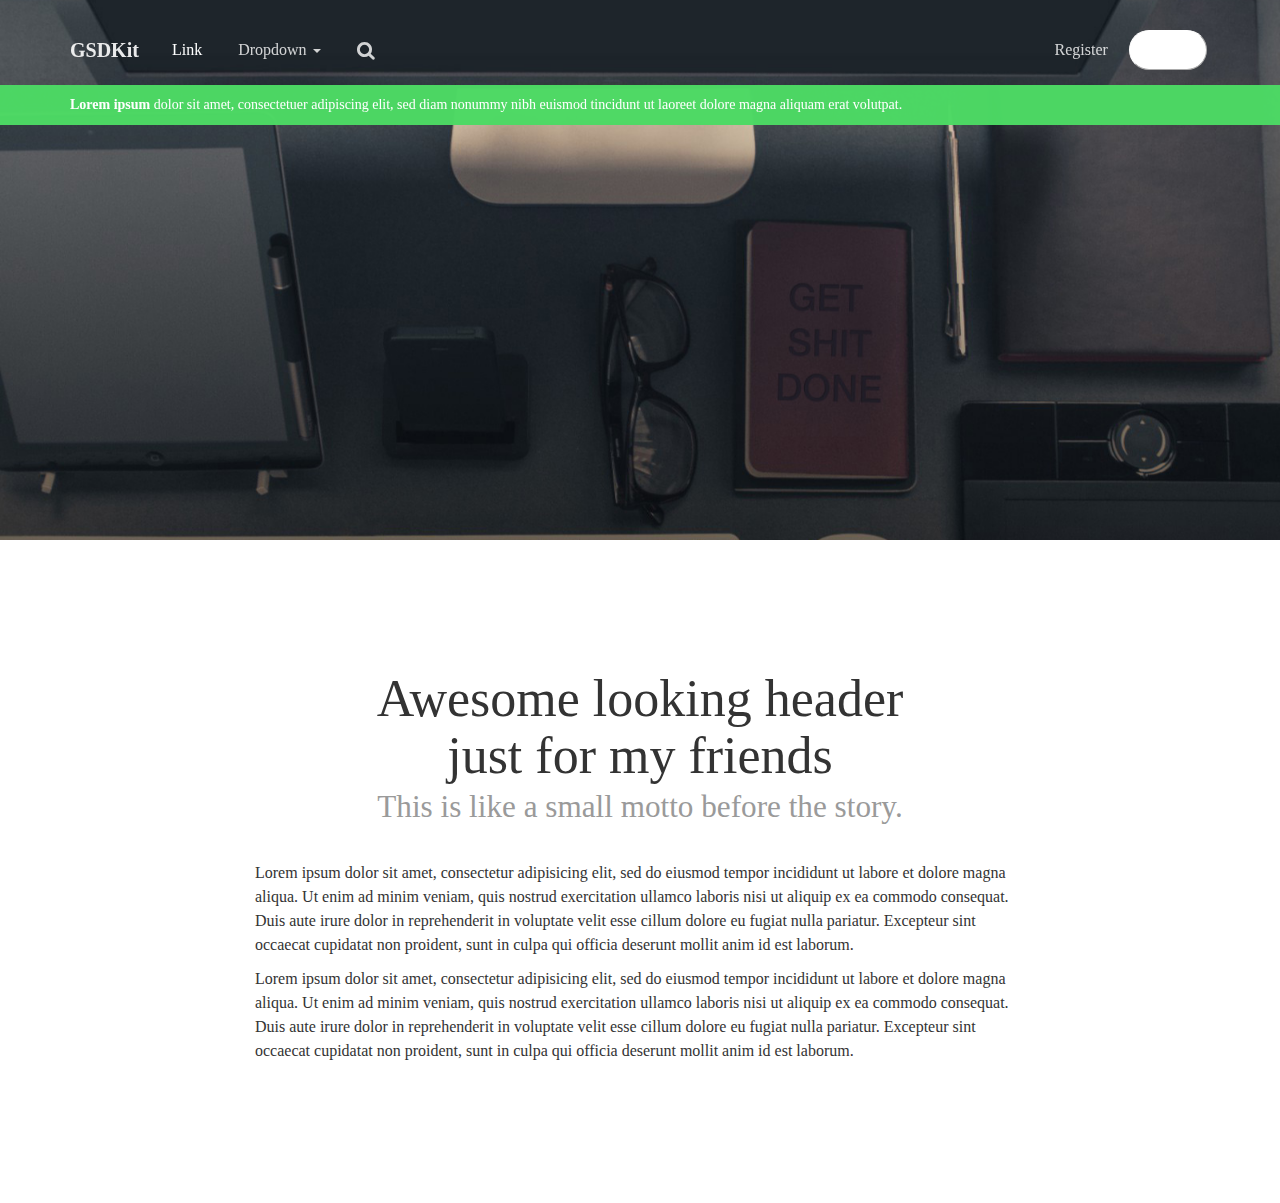
<file: library/notification.html>
<!doctype html>
<html lang="en">
<head>
	<meta charset="utf-8" />
	<link rel="apple-touch-icon" sizes="76x76" href="assets/img/apple-icon.png">
	<link rel="icon" type="image/png" href="assets/img/favicon.png">
	
	<meta http-equiv="X-UA-Compatible" content="IE=edge,chrome=1" />
	<title>Get Shit Done Kit by Creative Tim</title>

	<meta content='width=device-width, initial-scale=1.0, maximum-scale=1.0, user-scalable=0' name='viewport' />
    <meta name="viewport" content="width=device-width" />
	
    <link href="bootstrap3/css/bootstrap.css" rel="stylesheet" />
    <link href="bootstrap3/css/font-awesome.css" rel="stylesheet" />
    
	<link href="assets/css/gsdk.css" rel="stylesheet" />   
    <link href="assets/css/demo.css" rel="stylesheet" /> 

    <!--     Font Awesome     -->
    <link href="http://netdna.bootstrapcdn.com/font-awesome/4.0.3/css/font-awesome.css" rel="stylesheet">
    <link href='http://fonts.googleapis.com/css?family=Grand+Hotel' rel='stylesheet' type='text/css'>
  
</head>

<body>
 <div id="navbar-full">
    <div id="navbar">
    <!--    
        navbar-default can be changed with navbar-ct-blue navbar-ct-azzure navbar-ct-red navbar-ct-green navbar-ct-orange  
        -->
        <nav class="navbar navbar-default navbar-transparent navbar-fixed-top" role="navigation">
          <div class="alert alert-success">
            <div class="container">
                <b>Lorem ipsum</b> dolor sit amet, consectetuer adipiscing elit, sed diam nonummy nibh euismod tincidunt ut laoreet dolore magna aliquam erat volutpat.
            </div>
          </div>
          
          <div class="container">
            <!-- Brand and toggle get grouped for better mobile display -->
            <div class="navbar-header">
              <button type="button" class="navbar-toggle" data-toggle="collapse" data-target="#bs-example-navbar-collapse-1">
                <span class="sr-only">Toggle navigation</span>
                <span class="icon-bar"></span>
                <span class="icon-bar"></span>
                <span class="icon-bar"></span>
              </button>
              <a class="navbar-brand" href="#gsdk">GSDKit</a>
            </div>
        
            <!-- Collect the nav links, forms, and other content for toggling -->
            <div class="collapse navbar-collapse" id="bs-example-navbar-collapse-1">
              <ul class="nav navbar-nav">
                <li class="active"><a href="#gsdk">Link</a></li>
                <li class="dropdown">
                      <a href="#gsdk" class="dropdown-toggle" data-toggle="dropdown">Dropdown <b class="caret"></b></a>
                      <ul class="dropdown-menu">
                        <li><a href="#gsdk">Action</a></li>
                        <li><a href="#gsdk">Another action</a></li>
                        <li><a href="#gsdk">Something</a></li>
                        <li><a href="#gsdk">Another action</a></li>
                        <li><a href="#gsdk">Something</a></li>
                        <li class="divider"></li>
                        <li><a href="#gsdk">Separated link</a></li>
                      </ul>
                </li>
                <li>
                    <a href="javascript:void(0);" data-toggle="search" class="hidden-xs"><i class="fa fa-search"></i></a>
                </li>
              </ul>
               <form class="navbar-form navbar-left navbar-search-form" role="search">                  
                 <div class="form-group">
                      <input type="text" value="" class="form-control" placeholder="Search...">
                 </div> 
              </form>
              <ul class="nav navbar-nav navbar-right">
                    <li><a href="#gsdk">Register</a></li>
                    
                    <li><button href="#gsdk" class="btn btn-round btn-default">Sign in</button></li>
               </ul>
              
            </div><!-- /.navbar-collapse -->
          </div><!-- /.container-fluid -->
        </nav>
     <div class="blurred-container">
            <div class="img-src" style="background-image: url('assets/img/bg.jpg')"></div>
        </div>
    </div><!--  end navbar -->

</div> <!-- end menu-dropdown -->

<div class="main">
    <div class="container tim-container" style="max-width:800px; padding-top:100px">
       <h1 class="text-center">Awesome looking header <br> just for my friends<small class="subtitle">This is like a small motto before the story.</small></h1>
       <p>Lorem ipsum dolor sit amet, consectetur adipisicing elit, sed do eiusmod tempor incididunt ut labore et dolore magna aliqua. Ut enim ad minim veniam, quis nostrud exercitation ullamco laboris nisi ut aliquip ex ea commodo consequat. Duis aute irure dolor in reprehenderit in voluptate velit esse cillum dolore eu fugiat nulla pariatur. Excepteur sint occaecat cupidatat non proident, sunt in culpa qui officia deserunt mollit anim id est laborum.</p>
       <p>Lorem ipsum dolor sit amet, consectetur adipisicing elit, sed do eiusmod tempor incididunt ut labore et dolore magna aliqua. Ut enim ad minim veniam, quis nostrud exercitation ullamco laboris nisi ut aliquip ex ea commodo consequat. Duis aute irure dolor in reprehenderit in voluptate velit esse cillum dolore eu fugiat nulla pariatur. Excepteur sint occaecat cupidatat non proident, sunt in culpa qui officia deserunt mollit anim id est laborum.</p>      
           <!--     end extras -->        
    </div>
    <div class="space"></div>
<!-- end container -->
</div>
<!-- end main -->

</body>

     <script src="jquery/jquery-1.10.2.js" type="text/javascript"></script>
	<script src="assets/js/jquery-ui-1.10.4.custom.min.js" type="text/javascript"></script>

	<script src="bootstrap3/js/bootstrap.js" type="text/javascript"></script>
	<script src="assets/js/gsdk-checkbox.js"></script>
	<script src="assets/js/gsdk-radio.js"></script>
	<script src="assets/js/gsdk-bootstrapswitch.js"></script>
	<script src="assets/js/get-shit-done.js"></script>
	
    <script src="assets/js/custom.js"></script>

</html>
</file>
<file: library/assets/css/demo.css>
.tim-container{
    background: #ffffff;

}
.tim-row{
    margin-bottom: 20px;
}
.tim-title{
    margin-top: 30px;
    margin-bottom: 15px;
}
.tim-typo{
    padding-left: 25%;
    margin-bottom: 40px;
    position: relative;   
}
.tim-typo .tim-note{
    bottom: 10px;
    color: #c0c1c2;
    display: block;
    font-weight: 400;
    font-size: 13px;
    line-height: 13px;
    left: 0;
    margin-left: 20px;
    position: absolute;
    width: 260px;
}
.tim-row{
    margin-top: 50px;
}
.tim-row h3{
    margin-top: 0;
}
.switch{
    margin-right: 20px;
}
#navbar-full .navbar{
    border-radius: 0 !important;
    margin-bottom: 0;
}
.navigation-example{
    margin-top: 0px;
}
.space{
    height: 130px;
    display: block;
}
.navigation-example .img-src{
    background-attachment: scroll; 
}
.main{
    background-color: #FFFFFF;
}
.navigation-example{
    height: 660px;
    background-image: url('../img/bg.jpg');
    background-position: center center;
    background-size: cover;
    position: relative;
}
#notifications{
    background-color: #FFFFFF;
    display: block;
    width: 100%;
    position: relative;
}
.tim-note{
    text-transform: capitalize;
}

.card{
    background-color: #FFFFFF;
    padding: 10px 0 20px;
    width: 100%;
}
.card h3{
    margin-bottom: 20px;
}
.card button{
    margin-top: 30px;
}
.subscribe-form{
    padding-top: 20px;
}
.subscribe-form .form-control{
    
}

.space-100{
    height: 100px;
    display: block;
    width: 100%;
}

.be-social{
    padding-bottom: 20px;
/*     border-bottom: 1px solid #aaa; */
    margin: 0 auto 40px;
}
.txt-white{
    color: #FFFFFF;
}
.txt-gray{
    color: #ddd !important;
}
.footer{
    background-color: #DDDDDD;
    background-image: url('../img/cover_4_blur.jpg');
    background-attachment: fixed;
    position: relative;
}
.heart{
    color: #FF3B30;
}
.footer .overlayer{
    background-color: rgba(27, 27, 27, 0.7);
    position: relative;
}
.footer .credits {
    margin-top: 25px;
    padding: 20px 0 15px;
    text-align: center;
    color: #EEE;
}
.footer .credits a{
    color: #FFFFFF;
}
.social-share{
    float: left;
    margin-right: 8px;
}
.social-share a{
    color: #FFFFFF;
}
#subscribe_email{
    border-radius: 0;
    border-left: 0;
    border-right: 0;
}
.pick-class-label{
    border-radius: 8px;
    color: #ffffff;
    cursor: pointer;
    display: inline;
    font-size: 75%;
    font-weight: bold;
    line-height: 1;
    margin-right: 10px;
    padding: 15px 23px;
    text-align: center;
    vertical-align: baseline;
    white-space: nowrap;
}

.parallax-pro{
  width:100%;
  display: block;
  position: relative;
  background-color: #000;
}
.parallax-pro > .img-src{
    background-position: center center;
    background-repeat: no-repeat;
    background-size: cover;
    position: absolute;
    width: 100%;
    height: 100%;
    z-index: 0;
    
}
.parallax-pro:after{
    position: absolute;
    left: 0;
    top: 0;
    width: 100%;
    height: 100%;
    background-color: rgba(0,0,0,.3);
    display: block;
    content: "";
    z-index: 0;
}
.parallax-pro .container{
    padding-top: 20px;
    z-index: 1;
    position: relative;
}
.parallax-pro .hello a{
    color: #fff;
    text-decoration: none;
}
.parallax-pro .hello{
    font-size: 48px;
    font-weight: 300;
    position: relative;
/*     width: 430px; */
    margin: 30px auto 50px;
}
.parallax-pro .label{
    font-size: 18px;
    position: absolute;
    text-transform: uppercase;
    background-color: #FF9500;
    color: #FFFFFF;
    width: 60px;
    margin-top: 10px;
    margin-left: 10px;
    padding: 0;
    line-height: 30px;
    text-align: center;
    font-weight: 500;
    letter-spacing: 0;
}
.parallax-pro small{
    padding-top: 15px;
    font-size: 20px;
    display: block;
    color: #fff;
}
.parallax-pro ul{
     width: 280px;
    margin: 0 auto;
}
.parallax-pro li{
    padding: 9px 0;
    border-bottom: 1px solid #777;
}
.parallax-pro .actions{
    margin-top: 40px;
}
.parallax-pro .actions{
    margin-left: 10px;
}
.parallax-pro .motto{
    color: #FFFFFF;
    font-size: 64px;
    font-weight: 600;
    position: relative;
    text-align: center;
    text-shadow: 0 0 10px rgba(0, 0, 0, 0.27);
    text-transform: uppercase;
    z-index: 3;
    margin: 0 auto;
    top: 22%;
    width: 285px;
}
.parallax-pro .motto .pro{
    position: absolute;
    font-size: 18px;
    background-color: #FFFFFF;
    width: 70px;
    height: 70px;
    border-radius: 50%;
    text-align: center;
    line-height: 70px;
    color: #333333;
    text-shadow: 0 0 0;
}
.parallax-pro .motto .square{
       padding: 7px 14px;
    height: auto;
    width: auto;
    line-height: inherit;
    border-radius: 6px;
    bottom: 22px;
    right: -25px;
    color: #FFFFFF;
    background-color: #ff9500;
    font-weight: 300;
    background-color: #ff9500;
}
.social-share{
    margin-right: 0px;
    margin-top: 10px;
}
.footer h4{
    margin: 0px 0 20px;
}
.space-30{
    height: 30px;
    display: block;
}
.credits{
    display: block;
    margin: 15px 0;
    color: #ddd;
    opacity: .8;
}
.credits a{
    color: #FFFFFF;
}
.sharing-title{
    margin: 10px;
    line-height: 40px;
}
.social-line{
    padding: 5px 0;
}
.section-gray{
    padding: 10px 0;
    background-color: #EEE;
}
.section-gray h5{
    margin: 0;
    line-height: 40px;
}

/*   EXTRA SHIT  */
/* @cristina: fisier singular, folosit pentru efectul de blur la parallax in header */

.blurred-container{
  position:relative;
  width:100%;
  height:540px;
  top:0;
  left:0;
}
.blurred-container > .img-src{
    position:fixed;
    width:100%;
    height:540px;
    background-repeat:no-repeat;
    background-size:cover;
    background-position: center center;
}
.blur{
  opacity:0;
}

.logo-container{
    margin-top: 10px;
}
.logo-container .logo{
    overflow: hidden;
    border-radius: 50%;
    border: 1px solid #333333;
    height: 50px;
    width: 50px;
    float: left;
}
.logo-container .logo img{
    width: 100%;
}
.logo-container .brand{
    font-size: 18px;
    color: #FFFFFF;
    float: left;
    height: 50px;
    line-height: 20px;
    margin-left: 10px;
    margin-top: 5px;
    width: 60px;
}
.blurred-container .motto{
    color: #FFFFFF;
    font-size: 76px;
    font-weight: 600;

    text-align: center;
    text-shadow: 0 0 10px rgba(0, 0, 0, 0.33);
    text-transform: uppercase;
    top: 100px;
    z-index: 3;

    display: block;
    margin: 0 auto;
    position: relative;
    width: 306px;
    height: 0;
}
.blurred-container .motto .border{
    float: left;
    border: 3px solid #FFFFFF;
    padding: 0px 30px;
    text-align: center;
}
.blurred-container .motto .no-right-border{
    border-right: none;
}

@media (max-width: 768px){
    .blurred-container .motto{
        font-size: 60px;
        width: 268px;
        top: 130px;
    }
}
.main{
    background-color: #FFFFFF;
    position: relative;
}

#buttons .btn, #tooltips .btn{
    margin-bottom: 15px;
}
.img-dog{
    display: inline-block;
    margin-bottom: 25px;
}
</file>
